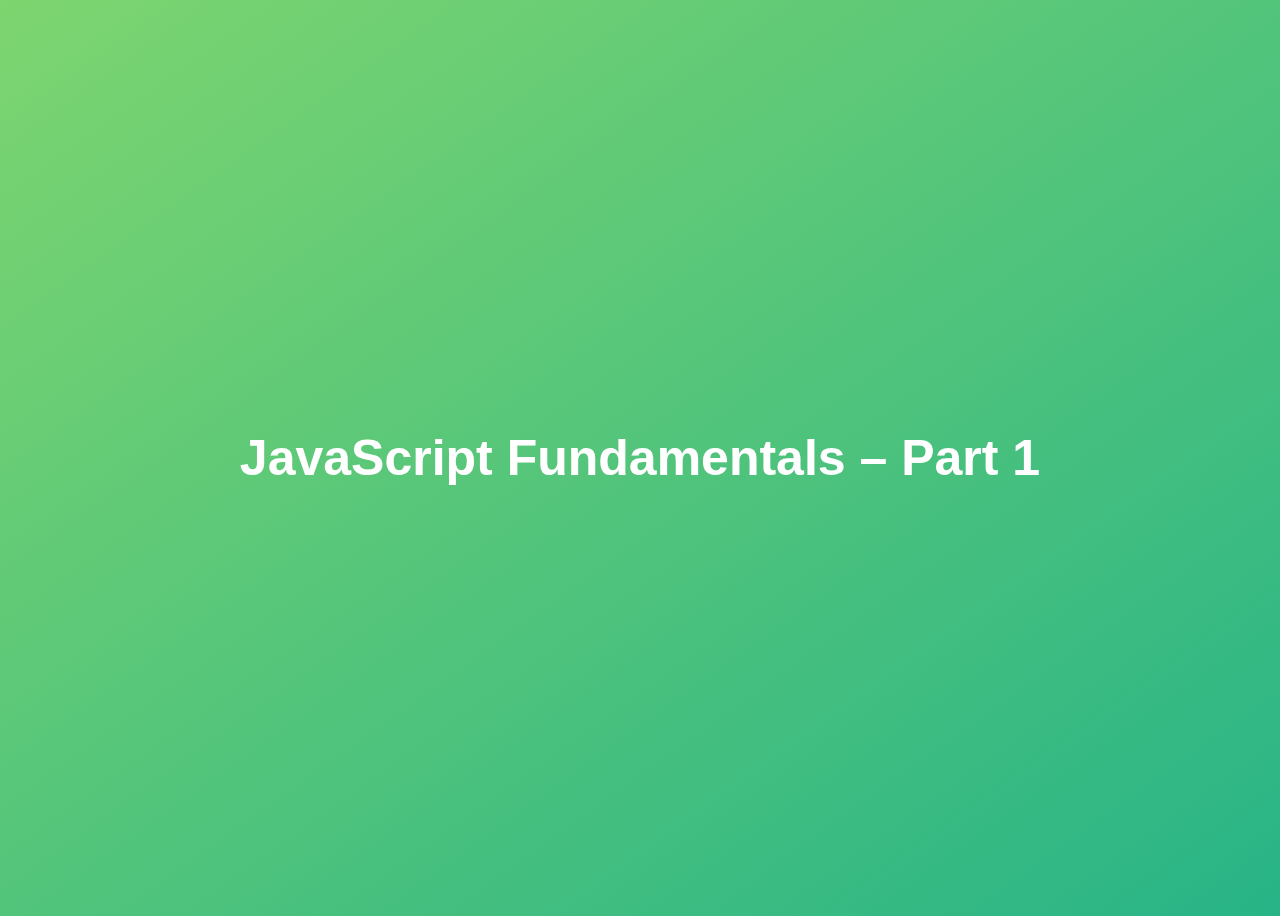
<file: 01-Fundamentals-Part-1/final/index.html>
<!DOCTYPE html>
<html lang="en">
  <head>
    <meta charset="UTF-8" />
    <meta name="viewport" content="width=device-width, initial-scale=1.0" />
    <meta http-equiv="X-UA-Compatible" content="ie=edge" />
    <title>JavaScript Fundamentals – Part 1</title>
    <style>
      body {
        height: 100vh;
        display: flex;
        align-items: center;
        background: linear-gradient(to top left, #28b487, #7dd56f);
      }
      h1 {
        font-family: sans-serif;
        font-size: 50px;
        line-height: 1.3;
        width: 100%;
        padding: 30px;
        text-align: center;
        color: white;
      }
    </style>
  </head>
  <body>
    <h1>JavaScript Fundamentals – Part 1</h1>

    <script src="script.js"></script>
  </body>
</html>
</file>
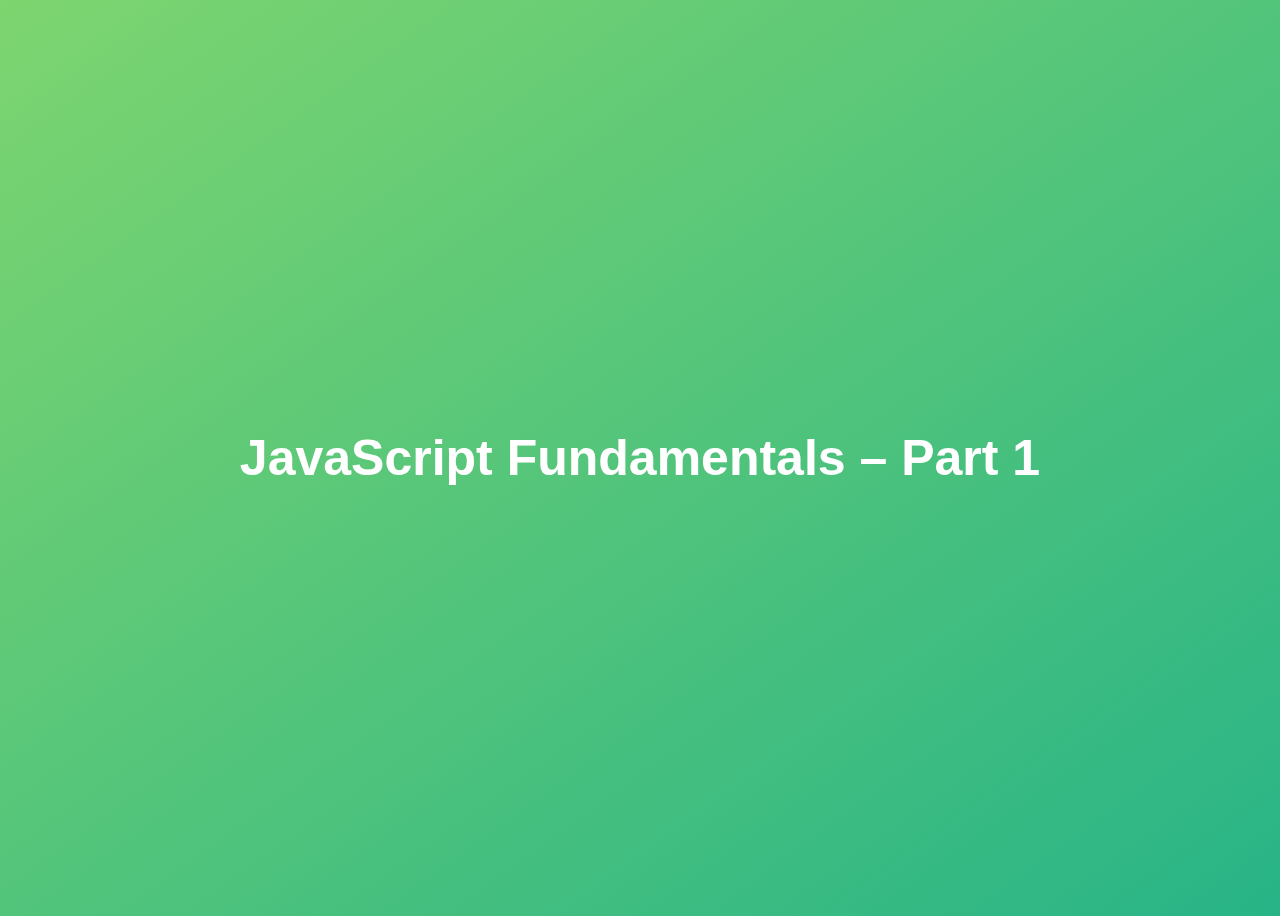
<file: 01-Fundamentals-Part-1/starter/index.html>
<!DOCTYPE html>
<html lang="en">

<head>
  <meta charset="UTF-8" />
  <meta name="viewport" content="width=device-width, initial-scale=1.0" />
  <meta http-equiv="X-UA-Compatible" content="ie=edge" />
  <title>JavaScript Fundamentals – Part 1</title>
  <style>
    body {
      height: 100vh;
      display: flex;
      align-items: center;
      background: linear-gradient(to top left, #28b487, #7dd56f);
    }

    h1 {
      font-family: sans-serif;
      font-size: 50px;
      line-height: 1.3;
      width: 100%;
      padding: 30px;
      text-align: center;
      color: white;
    }
  </style>



</head>

<body>
  <h1>JavaScript Fundamentals – Part 1</h1>

  <script src="script.js"> </script>
</body>

</html>
</file>
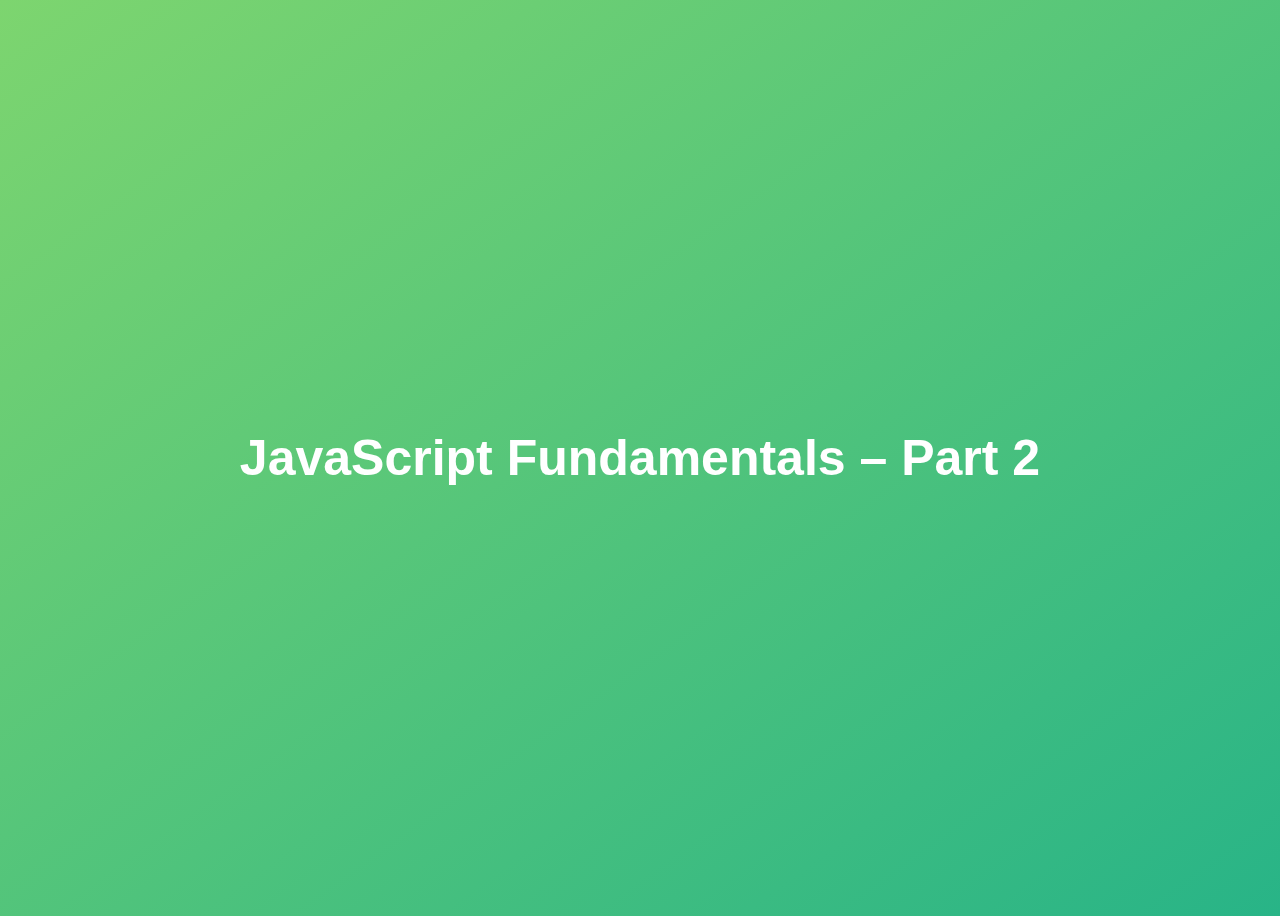
<file: 02-Fundamentals-Part-2/final/index.html>
<!DOCTYPE html>
<html lang="en">
  <head>
    <meta charset="UTF-8" />
    <meta name="viewport" content="width=device-width, initial-scale=1.0" />
    <meta http-equiv="X-UA-Compatible" content="ie=edge" />
    <title>JavaScript Fundamentals – Part 2</title>
    <style>
      body {
        height: 100vh;
        display: flex;
        align-items: center;
        background: linear-gradient(to top left, #28b487, #7dd56f);
      }
      h1 {
        font-family: sans-serif;
        font-size: 50px;
        line-height: 1.3;
        width: 100%;
        padding: 30px;
        text-align: center;
        color: white;
      }
    </style>
  </head>
  <body>
    <h1>JavaScript Fundamentals – Part 2</h1>
    <script src="script.js"></script>
  </body>
</html>
</file>
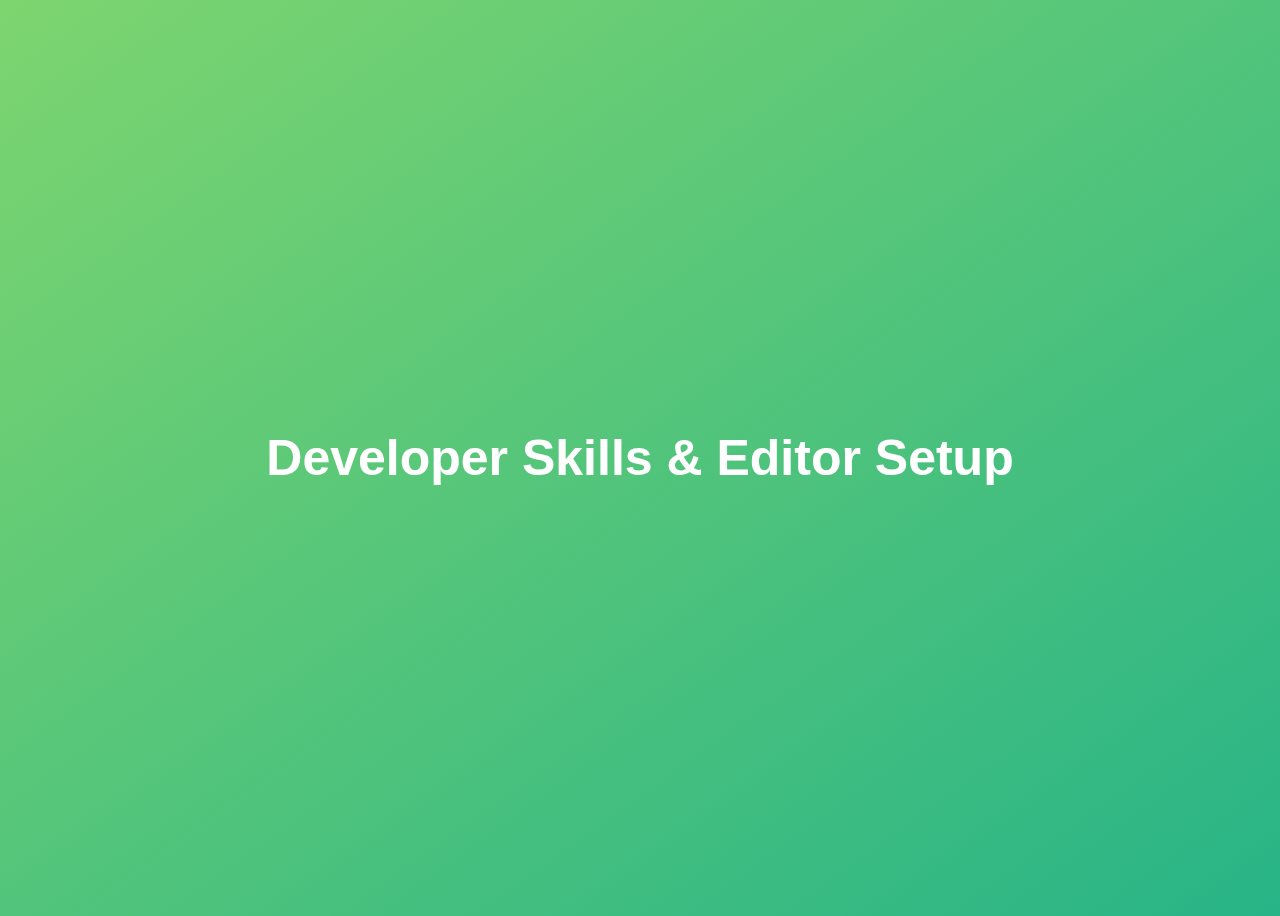
<file: 03-Developer-Skills/final/index.html>
<!DOCTYPE html>
<html lang="en">
  <head>
    <meta charset="UTF-8" />
    <meta name="viewport" content="width=device-width, initial-scale=1.0" />
    <meta http-equiv="X-UA-Compatible" content="ie=edge" />
    <title>Developer Skills & Editor Setup</title>
    <style>
      body {
        height: 100vh;
        display: flex;
        align-items: center;
        background: linear-gradient(to top left, #28b487, #7dd56f);
      }
      h1 {
        font-family: sans-serif;
        font-size: 50px;
        line-height: 1.3;
        width: 100%;
        padding: 30px;
        text-align: center;
        color: white;
      }
    </style>
  </head>
  <body>
    <h1>Developer Skills & Editor Setup</h1>
    <script src="script.js"></script>
  </body>
</html>
</file>
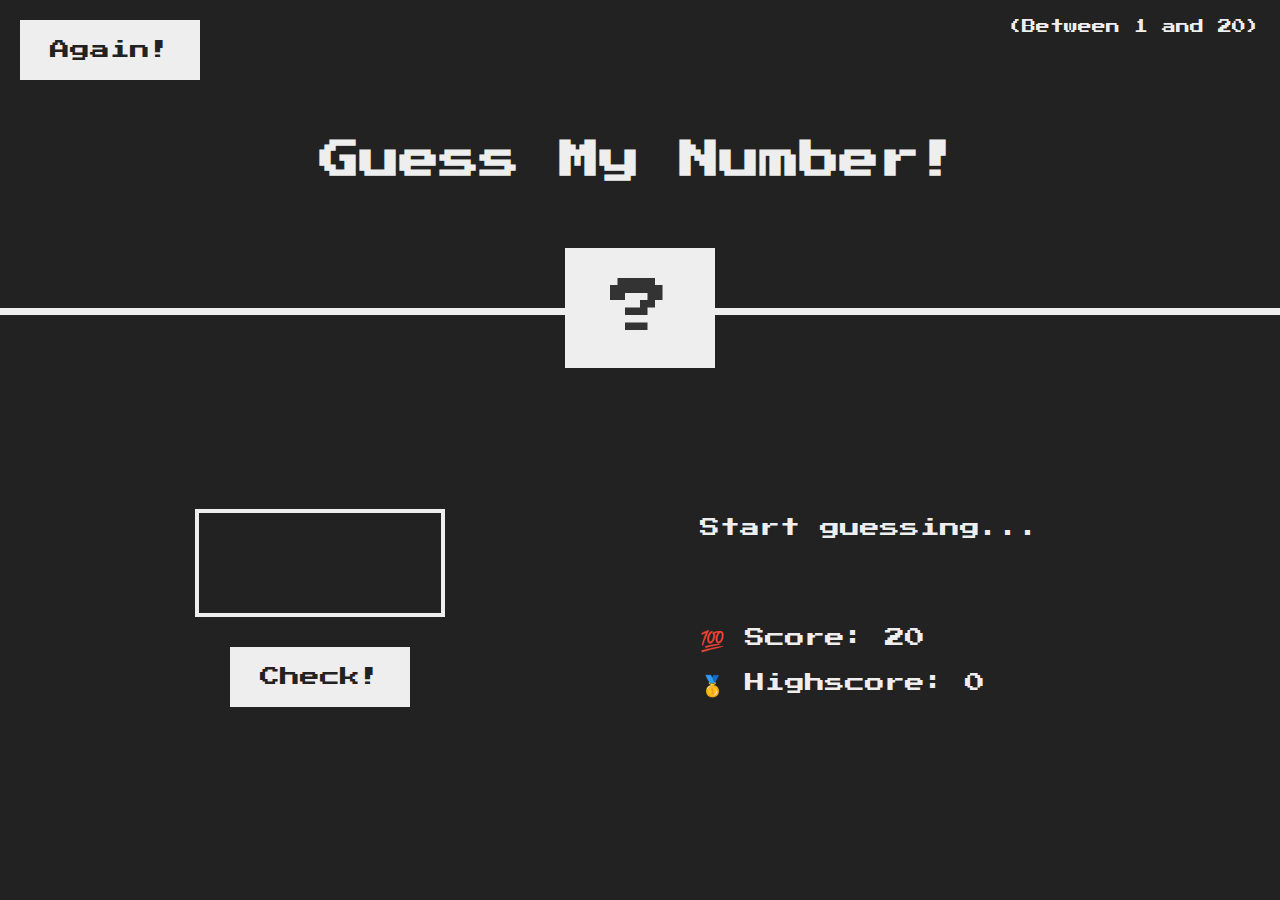
<file: 05-Guess-My-Number/final/index.html>
<!DOCTYPE html>
<html lang="en">
  <head>
    <meta charset="UTF-8" />
    <meta name="viewport" content="width=device-width, initial-scale=1.0" />
    <meta http-equiv="X-UA-Compatible" content="ie=edge" />
    <link rel="stylesheet" href="style.css" />
    <title>Guess My Number!</title>
  </head>
  <body>
    <header>
      <h1>Guess My Number!</h1>
      <p class="between">(Between 1 and 20)</p>
      <button class="btn again">Again!</button>
      <div class="number">?</div>
    </header>
    <main>
      <section class="left">
        <input type="number" class="guess" />
        <button class="btn check">Check!</button>
      </section>
      <section class="right">
        <p class="message">Start guessing...</p>
        <p class="label-score">💯 Score: <span class="score">20</span></p>
        <p class="label-highscore">
          🥇 Highscore: <span class="highscore">0</span>
        </p>
      </section>
    </main>
    <script src="script.js"></script>
  </body>
</html>
</file>
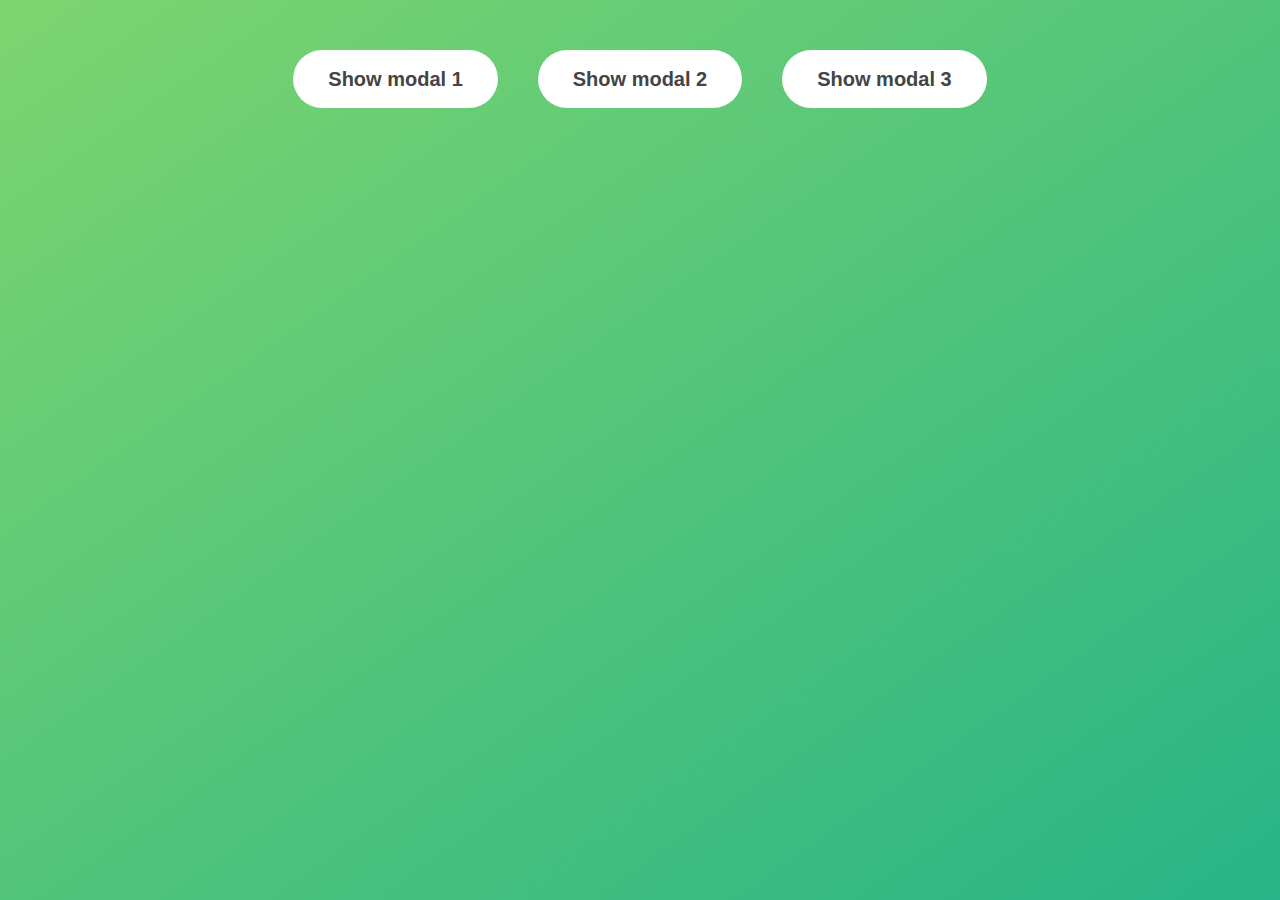
<file: 06-Modal/final/index.html>
<!DOCTYPE html>
<html lang="en">
  <head>
    <meta charset="UTF-8" />
    <meta name="viewport" content="width=device-width, initial-scale=1.0" />
    <meta http-equiv="X-UA-Compatible" content="ie=edge" />
    <link rel="stylesheet" href="style.css" />
    <title>Modal window</title>
  </head>
  <body>
    <button class="show-modal">Show modal 1</button>
    <button class="show-modal">Show modal 2</button>
    <button class="show-modal">Show modal 3</button>

    <div class="modal hidden">
      <button class="close-modal">&times;</button>
      <h1>I'm a modal window 😍</h1>
      <p>
        Lorem ipsum dolor sit amet, consectetur adipisicing elit, sed do eiusmod
        tempor incididunt ut labore et dolore magna aliqua. Ut enim ad minim
        veniam, quis nostrud exercitation ullamco laboris nisi ut aliquip ex ea
        commodo consequat. Duis aute irure dolor in reprehenderit in voluptate
        velit esse cillum dolore eu fugiat nulla pariatur. Excepteur sint
        occaecat cupidatat non proident, sunt in culpa qui officia deserunt
        mollit anim id est laborum.
      </p>
    </div>
    <div class="overlay hidden"></div>

    <script src="script.js"></script>
  </body>
</html>
</file>
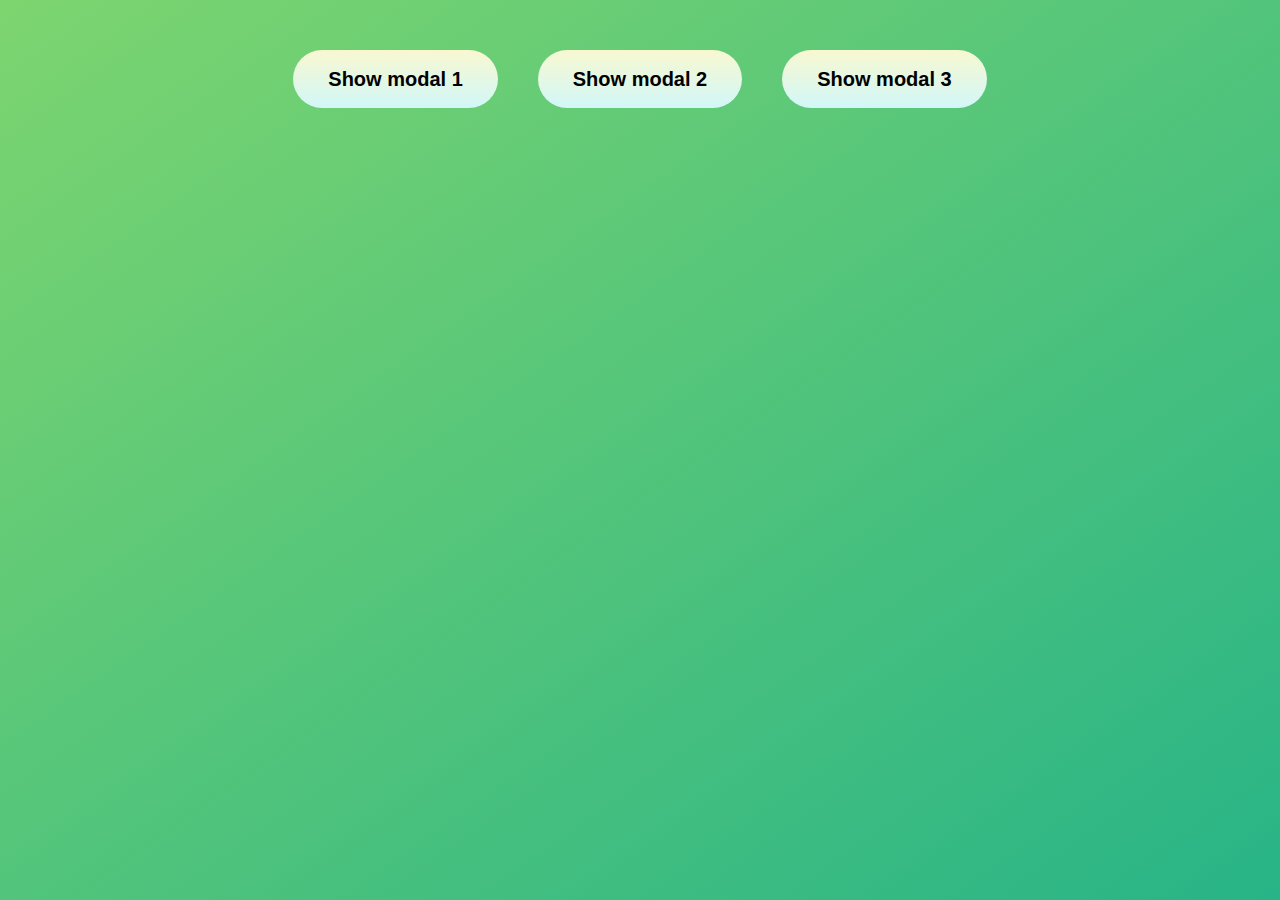
<file: 06-Modal/starter/index.html>
<!DOCTYPE html>
<html lang="en">
  <head>
    <meta charset="UTF-8" />
    <meta name="viewport" content="width=device-width, initial-scale=1.0" />
    <meta http-equiv="X-UA-Compatible" content="ie=edge" />
    <link rel="stylesheet" href="style.css" />
    <title>Modal window</title>
  </head>
  <body>
    <button class="show-modal">Show modal 1</button>
    <button class="show-modal">Show modal 2</button>
    <button class="show-modal">Show modal 3</button>

    <div class="modal hidden">
      <button class="close-modal">&times;</button>
      <h1>I'm a modal window 😍</h1>
      <p>
        In order to open and close me, we had to add different functionalities.
        Since me and this nice blurry overlay were hidden, we had to remove
        "hidden" functionality when either of the 3 buttons is pressed, this way
        me and the overlay become visible. And in case if you want to close me,
        just click the X in the right top corner of this window, OR hit ESC
        button on your keyboard, OR simply click outside of the window on my
        friend overlay. But if you do so we will miss you 💕
      </p>
    </div>
    <div class="overlay hidden"></div>

    <script src="script.js"></script>
  </body>
</html>
</file>
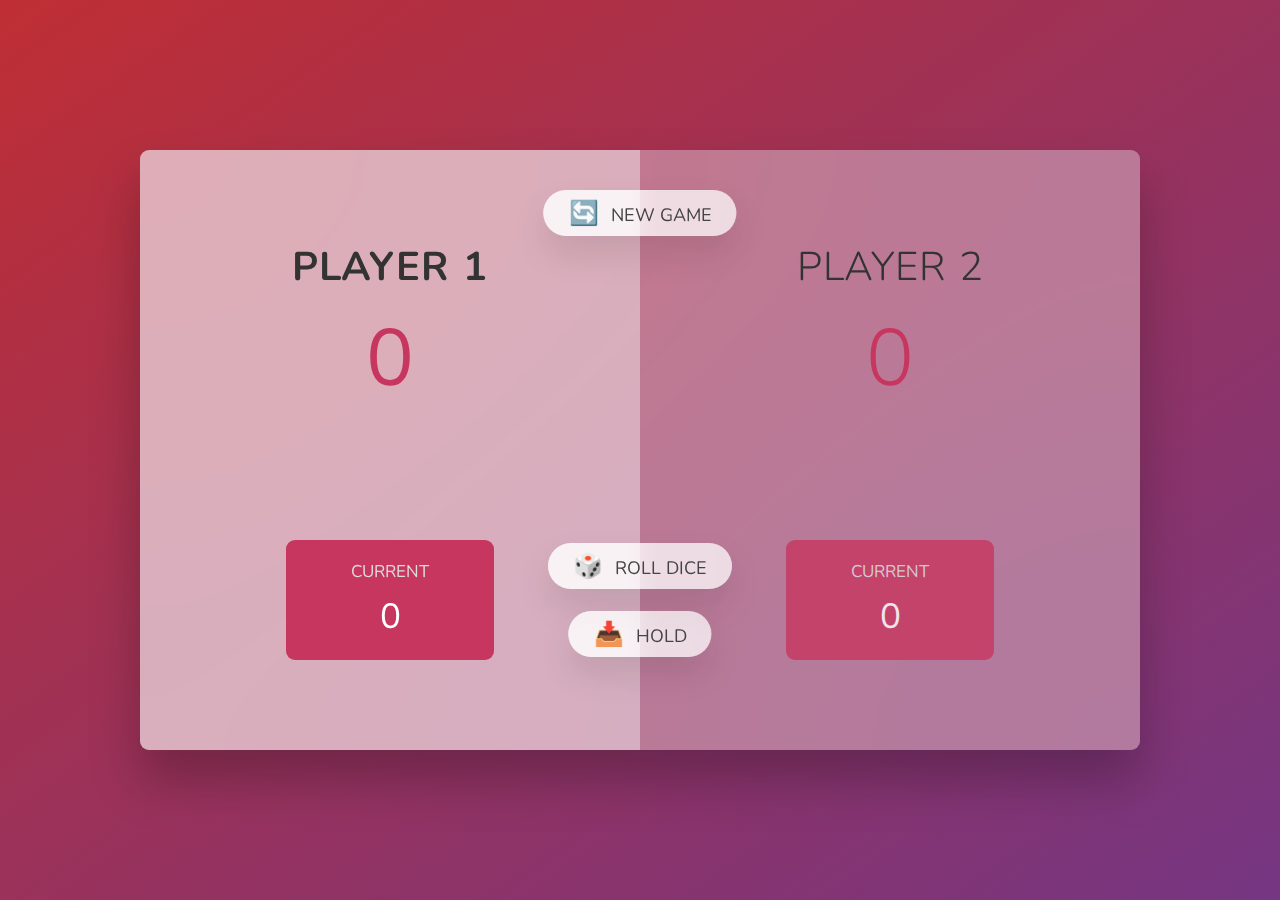
<file: 07-Pig-Game/final/index.html>
<!DOCTYPE html>
<html lang="en">
  <head>
    <meta charset="UTF-8" />
    <meta name="viewport" content="width=device-width, initial-scale=1.0" />
    <meta http-equiv="X-UA-Compatible" content="ie=edge" />
    <link rel="stylesheet" href="style.css" />
    <title>Pig Game</title>
  </head>
  <body>
    <main>
      <section class="player player--0 player--active">
        <h2 class="name" id="name--0">Player 1</h2>
        <p class="score" id="score--0">43</p>
        <div class="current">
          <p class="current-label">Current</p>
          <p class="current-score" id="current--0">0</p>
        </div>
      </section>
      <section class="player player--1">
        <h2 class="name" id="name--1">Player 2</h2>
        <p class="score" id="score--1">24</p>
        <div class="current">
          <p class="current-label">Current</p>
          <p class="current-score" id="current--1">0</p>
        </div>
      </section>

      <img src="dice-5.png" alt="Playing dice" class="dice" />
      <button class="btn btn--new">🔄 New game</button>
      <button class="btn btn--roll">🎲 Roll dice</button>
      <button class="btn btn--hold">📥 Hold</button>
    </main>
    <script src="script.js"></script>
  </body>
</html>
</file>
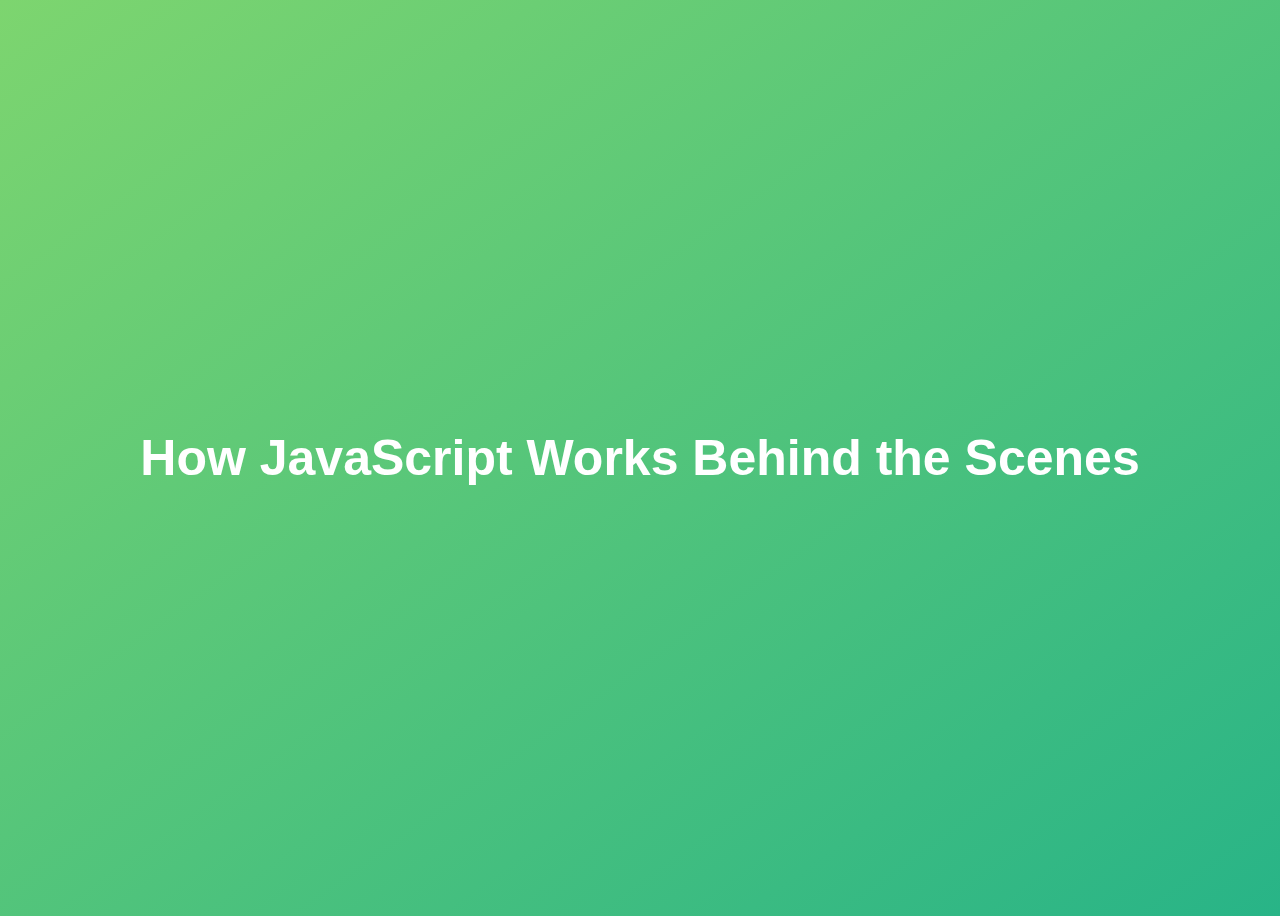
<file: 08-Behind-the-Scenes/final/index.html>
<!DOCTYPE html>
<html lang="en">
  <head>
    <meta charset="UTF-8" />
    <meta name="viewport" content="width=device-width, initial-scale=1.0" />
    <meta http-equiv="X-UA-Compatible" content="ie=edge" />
    <title>How JavaScript Works Behind the Scenes</title>
    <style>
      body {
        height: 100vh;
        display: flex;
        align-items: center;
        background: linear-gradient(to top left, #28b487, #7dd56f);
      }
      h1 {
        font-family: sans-serif;
        font-size: 50px;
        line-height: 1.3;
        width: 100%;
        padding: 30px;
        text-align: center;
        color: white;
      }
    </style>
  </head>
  <body>
    <h1>How JavaScript Works Behind the Scenes</h1>
    <script src="script.js"></script>
  </body>
</html>
</file>
<file: 05-Guess-My-Number/final/style.css>
@import url('https://fonts.googleapis.com/css?family=Press+Start+2P&display=swap');

* {
  margin: 0;
  padding: 0;
  box-sizing: inherit;
}

html {
  font-size: 62.5%;
  box-sizing: border-box;
}

body {
  font-family: 'Press Start 2P', sans-serif;
  color: #eee;
  background-color: #222;
  /* background-color: #60b347; */
}

/* LAYOUT */
header {
  position: relative;
  height: 35vh;
  border-bottom: 7px solid #eee;
}

main {
  height: 65vh;
  color: #eee;
  display: flex;
  align-items: center;
  justify-content: space-around;
}

.left {
  width: 52rem;
  display: flex;
  flex-direction: column;
  align-items: center;
}

.right {
  width: 52rem;
  font-size: 2rem;
}

/* ELEMENTS STYLE */
h1 {
  font-size: 4rem;
  text-align: center;
  position: absolute;
  width: 100%;
  top: 52%;
  left: 50%;
  transform: translate(-50%, -50%);
}

.number {
  background: #eee;
  color: #333;
  font-size: 6rem;
  width: 15rem;
  padding: 3rem 0rem;
  text-align: center;
  position: absolute;
  bottom: 0;
  left: 50%;
  transform: translate(-50%, 50%);
}

.between {
  font-size: 1.4rem;
  position: absolute;
  top: 2rem;
  right: 2rem;
}

.again {
  position: absolute;
  top: 2rem;
  left: 2rem;
}

.guess {
  background: none;
  border: 4px solid #eee;
  font-family: inherit;
  color: inherit;
  font-size: 5rem;
  padding: 2.5rem;
  width: 25rem;
  text-align: center;
  display: block;
  margin-bottom: 3rem;
}

.btn {
  border: none;
  background-color: #eee;
  color: #222;
  font-size: 2rem;
  font-family: inherit;
  padding: 2rem 3rem;
  cursor: pointer;
}

.btn:hover {
  background-color: #ccc;
}

.message {
  margin-bottom: 8rem;
  height: 3rem;
}

.label-score {
  margin-bottom: 2rem;
}
</file>
<file: 06-Modal/final/style.css>
* {
  margin: 0;
  padding: 0;
  box-sizing: inherit;
}

html {
  font-size: 62.5%;
  box-sizing: border-box;
}

body {
  font-family: sans-serif;
  color: #333;
  line-height: 1.5;
  height: 100vh;
  position: relative;
  display: flex;
  align-items: flex-start;
  justify-content: center;
  background: linear-gradient(to top left, #28b487, #7dd56f);
}

.show-modal {
  font-size: 2rem;
  font-weight: 600;
  padding: 1.75rem 3.5rem;
  margin: 5rem 2rem;
  border: none;
  background-color: #fff;
  color: #444;
  border-radius: 10rem;
  cursor: pointer;
}

.close-modal {
  position: absolute;
  top: 1.2rem;
  right: 2rem;
  font-size: 5rem;
  color: #333;
  cursor: pointer;
  border: none;
  background: none;
}

h1 {
  font-size: 2.5rem;
  margin-bottom: 2rem;
}

p {
  font-size: 1.8rem;
}

/* -------------------------- */
/* CLASSES TO MAKE MODAL WORK */
.hidden {
  display: none;
}

.modal {
  position: absolute;
  top: 50%;
  left: 50%;
  transform: translate(-50%, -50%);
  width: 70%;

  background-color: white;
  padding: 6rem;
  border-radius: 5px;
  box-shadow: 0 3rem 5rem rgba(0, 0, 0, 0.3);
  z-index: 10;
}

.overlay {
  position: absolute;
  top: 0;
  left: 0;
  width: 100%;
  height: 100%;
  background-color: rgba(0, 0, 0, 0.6);
  backdrop-filter: blur(3px);
  z-index: 5;
}
</file>
<file: 06-Modal/starter/style.css>
* {
  margin: 0;
  padding: 0;
  box-sizing: inherit;
}

html {
  font-size: 62.5%;
  box-sizing: border-box;
}

body {
  font-family: sans-serif;
  color: #333;
  line-height: 1.5;
  height: 100vh;
  position: relative;
  display: flex;
  align-items: flex-start;
  justify-content: center;
  background: linear-gradient(to top left, #28b487, #7dd56f);
}

.show-modal {
  font-size: 2rem;
  font-weight: 600;
  padding: 1.75rem 3.5rem;
  margin: 5rem 2rem;
  border: none;
  background-image: linear-gradient(
    360deg,
    rgba(188, 253, 255, 0.575),
    rgba(255, 255, 186, 0.575)
  );
  border-radius: 10rem;
  cursor: pointer;
}

.close-modal {
  position: absolute;
  top: 1.2rem;
  right: 2rem;
  font-size: 5rem;
  color: #333;
  cursor: pointer;
  border: none;
  background: none;
}

h1 {
  font-size: 2.5rem;
  margin-bottom: 2rem;
}

p {
  font-size: 1.8rem;
}

/* -------------------------- */
/* CLASSES TO MAKE MODAL WORK */
.hidden {
  display: none;
}

.modal {
  position: absolute;
  top: 50%;
  left: 50%;
  transform: translate(-50%, -50%);
  width: 70%;

  background-image: linear-gradient(
    90deg,
    rgb(173, 255, 173),
    rgb(241, 253, 136),
    rgb(255, 217, 194)
  );
  padding: 6rem;
  border-radius: 5px;
  box-shadow: 0 3rem 5rem rgba(0, 0, 0, 0.3);
  z-index: 10;
}

.overlay {
  position: absolute;
  top: 0;
  left: 0;
  width: 100%;
  height: 100%;
  background-image: linear-gradient(
    45deg,
    rgba(255, 0, 0, 0.404),
    rgba(238, 130, 238, 0.397),
    #0000ff67,
    #007c8067
  );
  backdrop-filter: blur(5px);
  z-index: 5;
}
</file>
<file: 07-Pig-Game/final/style.css>
@import url('https://fonts.googleapis.com/css2?family=Nunito&display=swap');

* {
  margin: 0;
  padding: 0;
  box-sizing: inherit;
}

html {
  font-size: 62.5%;
  box-sizing: border-box;
}

body {
  font-family: 'Nunito', sans-serif;
  font-weight: 400;
  height: 100vh;
  color: #333;
  background-image: linear-gradient(to top left, #753682 0%, #bf2e34 100%);
  display: flex;
  align-items: center;
  justify-content: center;
}

/* LAYOUT */
main {
  position: relative;
  width: 100rem;
  height: 60rem;
  background-color: rgba(255, 255, 255, 0.35);
  backdrop-filter: blur(200px);
  filter: blur();
  box-shadow: 0 3rem 5rem rgba(0, 0, 0, 0.25);
  border-radius: 9px;
  overflow: hidden;
  display: flex;
}

.player {
  flex: 50%;
  padding: 9rem;
  display: flex;
  flex-direction: column;
  align-items: center;
  transition: all 0.75s;
}

/* ELEMENTS */
.name {
  position: relative;
  font-size: 4rem;
  text-transform: uppercase;
  letter-spacing: 1px;
  word-spacing: 2px;
  font-weight: 300;
  margin-bottom: 1rem;
}

.score {
  font-size: 8rem;
  font-weight: 300;
  color: #c7365f;
  margin-bottom: auto;
}

.player--active {
  background-color: rgba(255, 255, 255, 0.4);
}
.player--active .name {
  font-weight: 700;
}
.player--active .score {
  font-weight: 400;
}

.player--active .current {
  opacity: 1;
}

.current {
  background-color: #c7365f;
  opacity: 0.8;
  border-radius: 9px;
  color: #fff;
  width: 65%;
  padding: 2rem;
  text-align: center;
  transition: all 0.75s;
}

.current-label {
  text-transform: uppercase;
  margin-bottom: 1rem;
  font-size: 1.7rem;
  color: #ddd;
}

.current-score {
  font-size: 3.5rem;
}

/* ABSOLUTE POSITIONED ELEMENTS */
.btn {
  position: absolute;
  left: 50%;
  transform: translateX(-50%);
  color: #444;
  background: none;
  border: none;
  font-family: inherit;
  font-size: 1.8rem;
  text-transform: uppercase;
  cursor: pointer;
  font-weight: 400;
  transition: all 0.2s;

  background-color: white;
  background-color: rgba(255, 255, 255, 0.6);
  backdrop-filter: blur(10px);

  padding: 0.7rem 2.5rem;
  border-radius: 50rem;
  box-shadow: 0 1.75rem 3.5rem rgba(0, 0, 0, 0.1);
}

.btn::first-letter {
  font-size: 2.4rem;
  display: inline-block;
  margin-right: 0.7rem;
}

.btn--new {
  top: 4rem;
}
.btn--roll {
  top: 39.3rem;
}
.btn--hold {
  top: 46.1rem;
}

.btn:active {
  transform: translate(-50%, 3px);
  box-shadow: 0 1rem 2rem rgba(0, 0, 0, 0.15);
}

.btn:focus {
  outline: none;
}

.dice {
  position: absolute;
  left: 50%;
  top: 16.5rem;
  transform: translateX(-50%);
  height: 10rem;
  box-shadow: 0 2rem 5rem rgba(0, 0, 0, 0.2);
}

.player--winner {
  background-color: #2f2f2f;
}

.player--winner .name {
  font-weight: 700;
  color: #c7365f;
}

.hidden {
  display: none;
}
</file>
